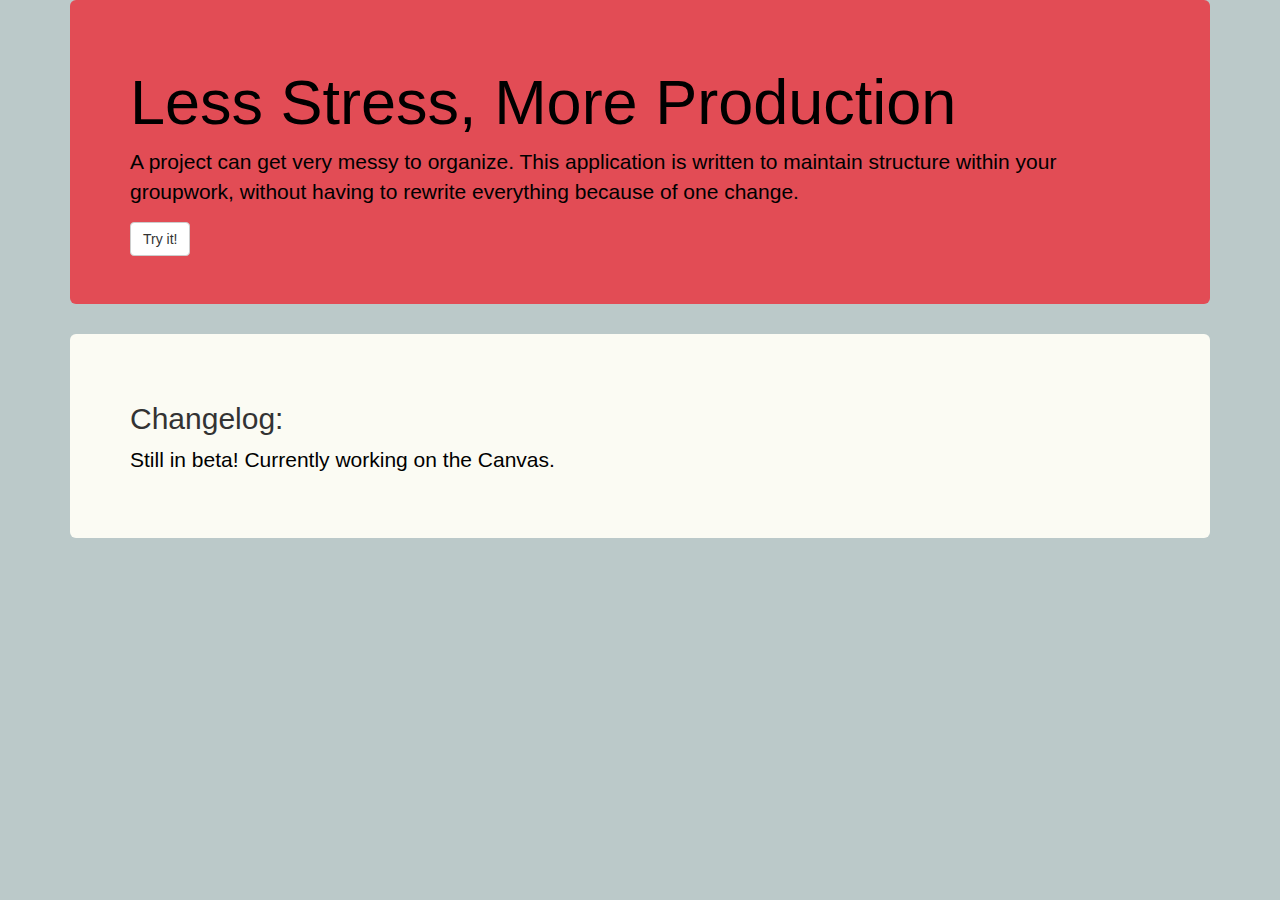
<file: index.html>
<html>
  <link rel="stylesheet" href="app/bootstrap-3.3.5-dist/css/bootstrap.min.css" />
  <link rel="stylesheet" href="default.css" />
  <head>
    <title>Project Layout Manager</title>
    <meta charset="UTF-8">
  </head>

  <body>
    <div class="container">
      <div class="jumbotron">
        <h1>Less Stress, More Production</h1>
        <p>A project can get very messy to organize. This application is written to maintain structure within your groupwork, without having to rewrite everything because of one change.</p>
        <a href="app/index.html"><button type="button" class="btn btn-default">Try it!</button></a>
      </div>
      <div class="jumbotron changelog">
        <h2>Changelog: </h2>
        <p>Still in beta! Currently working on the Canvas.</p>
      </div>
    </div>
  </body>
</html>
</file>
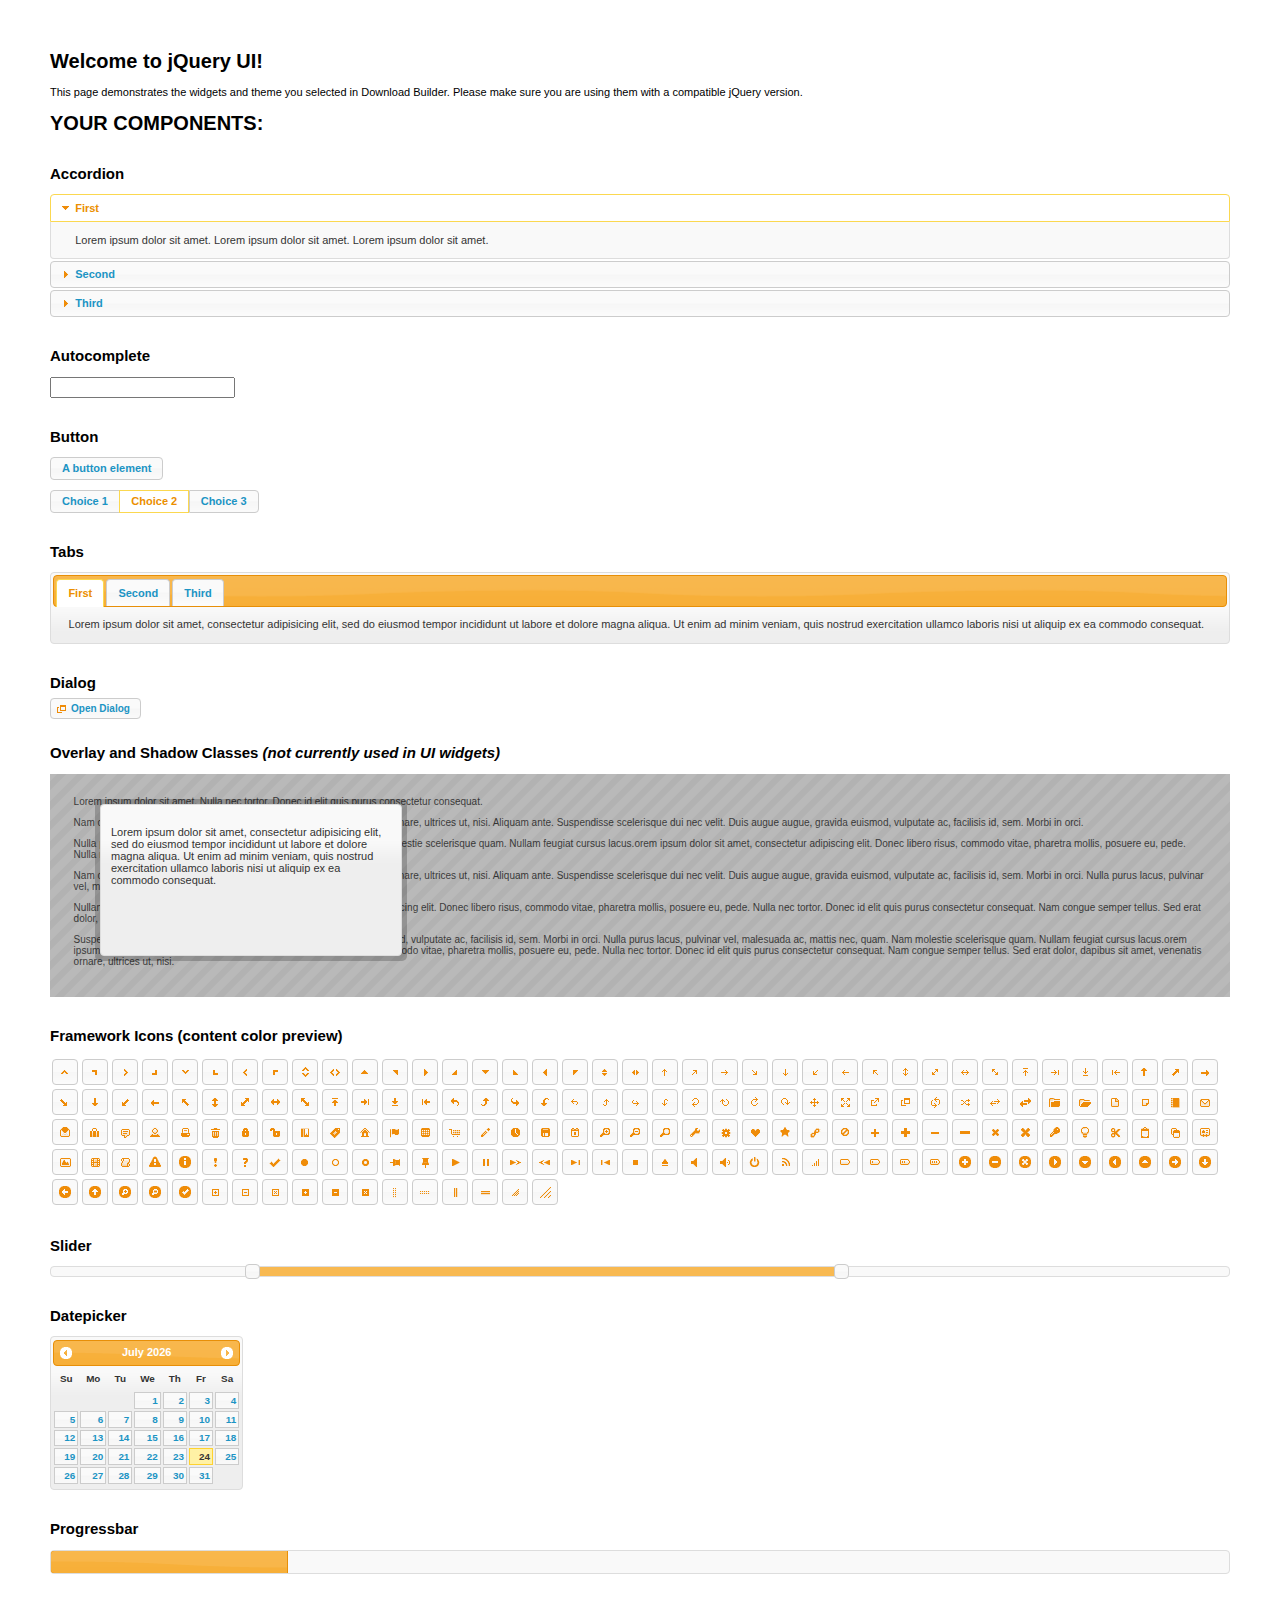
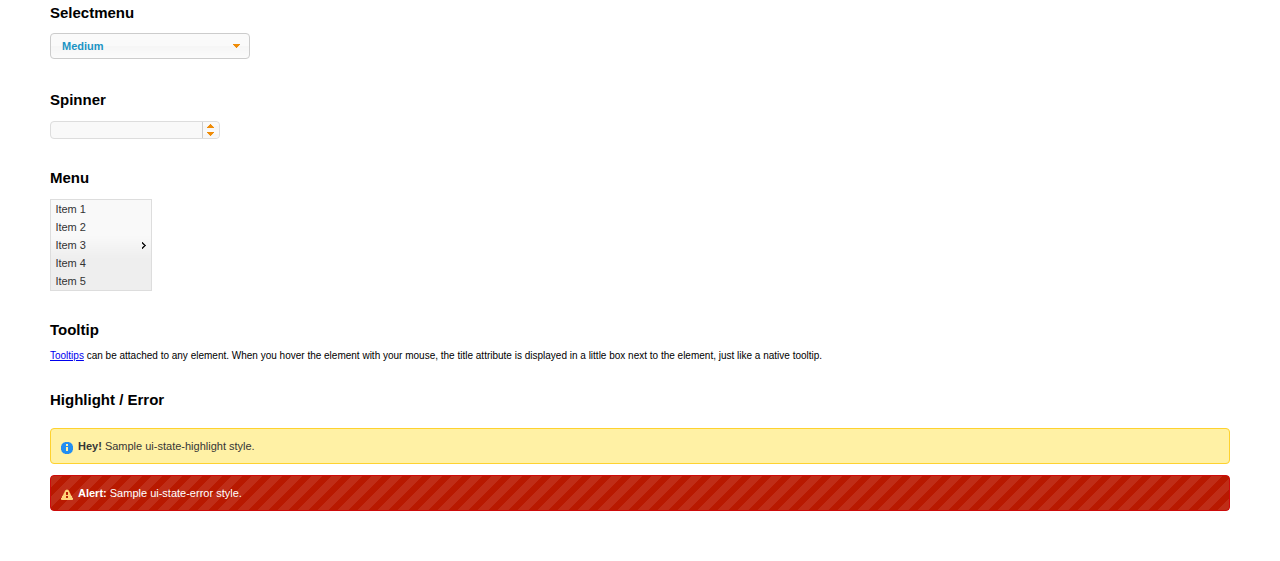
<file: app/jquery-ui-1.11.4.custom/index.html>
<!doctype html>
<html lang="us">
<head>
	<meta charset="utf-8">
	<title>jQuery UI Example Page</title>
	<link href="jquery-ui.css" rel="stylesheet">
	<style>
	body{
		font: 62.5% "Trebuchet MS", sans-serif;
		margin: 50px;
	}
	.demoHeaders {
		margin-top: 2em;
	}
	#dialog-link {
		padding: .4em 1em .4em 20px;
		text-decoration: none;
		position: relative;
	}
	#dialog-link span.ui-icon {
		margin: 0 5px 0 0;
		position: absolute;
		left: .2em;
		top: 50%;
		margin-top: -8px;
	}
	#icons {
		margin: 0;
		padding: 0;
	}
	#icons li {
		margin: 2px;
		position: relative;
		padding: 4px 0;
		cursor: pointer;
		float: left;
		list-style: none;
	}
	#icons span.ui-icon {
		float: left;
		margin: 0 4px;
	}
	.fakewindowcontain .ui-widget-overlay {
		position: absolute;
	}
	select {
		width: 200px;
	}
	</style>
</head>
<body>

<h1>Welcome to jQuery UI!</h1>

<div class="ui-widget">
	<p>This page demonstrates the widgets and theme you selected in Download Builder. Please make sure you are using them with a compatible jQuery version.</p>
</div>

<h1>YOUR COMPONENTS:</h1>


<!-- Accordion -->
<h2 class="demoHeaders">Accordion</h2>
<div id="accordion">
	<h3>First</h3>
	<div>Lorem ipsum dolor sit amet. Lorem ipsum dolor sit amet. Lorem ipsum dolor sit amet.</div>
	<h3>Second</h3>
	<div>Phasellus mattis tincidunt nibh.</div>
	<h3>Third</h3>
	<div>Nam dui erat, auctor a, dignissim quis.</div>
</div>



<!-- Autocomplete -->
<h2 class="demoHeaders">Autocomplete</h2>
<div>
	<input id="autocomplete" title="type &quot;a&quot;">
</div>



<!-- Button -->
<h2 class="demoHeaders">Button</h2>
<button id="button">A button element</button>
<form style="margin-top: 1em;">
	<div id="radioset">
		<input type="radio" id="radio1" name="radio"><label for="radio1">Choice 1</label>
		<input type="radio" id="radio2" name="radio" checked="checked"><label for="radio2">Choice 2</label>
		<input type="radio" id="radio3" name="radio"><label for="radio3">Choice 3</label>
	</div>
</form>



<!-- Tabs -->
<h2 class="demoHeaders">Tabs</h2>
<div id="tabs">
	<ul>
		<li><a href="#tabs-1">First</a></li>
		<li><a href="#tabs-2">Second</a></li>
		<li><a href="#tabs-3">Third</a></li>
	</ul>
	<div id="tabs-1">Lorem ipsum dolor sit amet, consectetur adipisicing elit, sed do eiusmod tempor incididunt ut labore et dolore magna aliqua. Ut enim ad minim veniam, quis nostrud exercitation ullamco laboris nisi ut aliquip ex ea commodo consequat.</div>
	<div id="tabs-2">Phasellus mattis tincidunt nibh. Cras orci urna, blandit id, pretium vel, aliquet ornare, felis. Maecenas scelerisque sem non nisl. Fusce sed lorem in enim dictum bibendum.</div>
	<div id="tabs-3">Nam dui erat, auctor a, dignissim quis, sollicitudin eu, felis. Pellentesque nisi urna, interdum eget, sagittis et, consequat vestibulum, lacus. Mauris porttitor ullamcorper augue.</div>
</div>



<!-- Dialog NOTE: Dialog is not generated by UI in this demo so it can be visually styled in themeroller-->
<h2 class="demoHeaders">Dialog</h2>
<p><a href="#" id="dialog-link" class="ui-state-default ui-corner-all"><span class="ui-icon ui-icon-newwin"></span>Open Dialog</a></p>

<h2 class="demoHeaders">Overlay and Shadow Classes <em>(not currently used in UI widgets)</em></h2>
<div style="position: relative; width: 96%; height: 200px; padding:1% 2%; overflow:hidden;" class="fakewindowcontain">
	<p>Lorem ipsum dolor sit amet,  Nulla nec tortor. Donec id elit quis purus consectetur consequat. </p><p>Nam congue semper tellus. Sed erat dolor, dapibus sit amet, venenatis ornare, ultrices ut, nisi. Aliquam ante. Suspendisse scelerisque dui nec velit. Duis augue augue, gravida euismod, vulputate ac, facilisis id, sem. Morbi in orci. </p><p>Nulla purus lacus, pulvinar vel, malesuada ac, mattis nec, quam. Nam molestie scelerisque quam. Nullam feugiat cursus lacus.orem ipsum dolor sit amet, consectetur adipiscing elit. Donec libero risus, commodo vitae, pharetra mollis, posuere eu, pede. Nulla nec tortor. Donec id elit quis purus consectetur consequat. </p><p>Nam congue semper tellus. Sed erat dolor, dapibus sit amet, venenatis ornare, ultrices ut, nisi. Aliquam ante. Suspendisse scelerisque dui nec velit. Duis augue augue, gravida euismod, vulputate ac, facilisis id, sem. Morbi in orci. Nulla purus lacus, pulvinar vel, malesuada ac, mattis nec, quam. Nam molestie scelerisque quam. </p><p>Nullam feugiat cursus lacus.orem ipsum dolor sit amet, consectetur adipiscing elit. Donec libero risus, commodo vitae, pharetra mollis, posuere eu, pede. Nulla nec tortor. Donec id elit quis purus consectetur consequat. Nam congue semper tellus. Sed erat dolor, dapibus sit amet, venenatis ornare, ultrices ut, nisi. Aliquam ante. </p><p>Suspendisse scelerisque dui nec velit. Duis augue augue, gravida euismod, vulputate ac, facilisis id, sem. Morbi in orci. Nulla purus lacus, pulvinar vel, malesuada ac, mattis nec, quam. Nam molestie scelerisque quam. Nullam feugiat cursus lacus.orem ipsum dolor sit amet, consectetur adipiscing elit. Donec libero risus, commodo vitae, pharetra mollis, posuere eu, pede. Nulla nec tortor. Donec id elit quis purus consectetur consequat. Nam congue semper tellus. Sed erat dolor, dapibus sit amet, venenatis ornare, ultrices ut, nisi. </p>

	<!-- ui-dialog -->
	<div class="ui-overlay"><div class="ui-widget-overlay"></div><div class="ui-widget-shadow ui-corner-all" style="width: 302px; height: 152px; position: absolute; left: 50px; top: 30px;"></div></div>
	<div style="position: absolute; width: 280px; height: 130px;left: 50px; top: 30px; padding: 10px;" class="ui-widget ui-widget-content ui-corner-all">
		<div class="ui-dialog-content ui-widget-content" style="background: none; border: 0;">
			<p>Lorem ipsum dolor sit amet, consectetur adipisicing elit, sed do eiusmod tempor incididunt ut labore et dolore magna aliqua. Ut enim ad minim veniam, quis nostrud exercitation ullamco laboris nisi ut aliquip ex ea commodo consequat.</p>
		</div>
	</div>

</div>

<!-- ui-dialog -->
<div id="dialog" title="Dialog Title">
	<p>Lorem ipsum dolor sit amet, consectetur adipisicing elit, sed do eiusmod tempor incididunt ut labore et dolore magna aliqua. Ut enim ad minim veniam, quis nostrud exercitation ullamco laboris nisi ut aliquip ex ea commodo consequat.</p>
</div>



<h2 class="demoHeaders">Framework Icons (content color preview)</h2>
<ul id="icons" class="ui-widget ui-helper-clearfix">
	<li class="ui-state-default ui-corner-all" title=".ui-icon-carat-1-n"><span class="ui-icon ui-icon-carat-1-n"></span></li>
	<li class="ui-state-default ui-corner-all" title=".ui-icon-carat-1-ne"><span class="ui-icon ui-icon-carat-1-ne"></span></li>
	<li class="ui-state-default ui-corner-all" title=".ui-icon-carat-1-e"><span class="ui-icon ui-icon-carat-1-e"></span></li>
	<li class="ui-state-default ui-corner-all" title=".ui-icon-carat-1-se"><span class="ui-icon ui-icon-carat-1-se"></span></li>
	<li class="ui-state-default ui-corner-all" title=".ui-icon-carat-1-s"><span class="ui-icon ui-icon-carat-1-s"></span></li>
	<li class="ui-state-default ui-corner-all" title=".ui-icon-carat-1-sw"><span class="ui-icon ui-icon-carat-1-sw"></span></li>
	<li class="ui-state-default ui-corner-all" title=".ui-icon-carat-1-w"><span class="ui-icon ui-icon-carat-1-w"></span></li>
	<li class="ui-state-default ui-corner-all" title=".ui-icon-carat-1-nw"><span class="ui-icon ui-icon-carat-1-nw"></span></li>
	<li class="ui-state-default ui-corner-all" title=".ui-icon-carat-2-n-s"><span class="ui-icon ui-icon-carat-2-n-s"></span></li>
	<li class="ui-state-default ui-corner-all" title=".ui-icon-carat-2-e-w"><span class="ui-icon ui-icon-carat-2-e-w"></span></li>
	<li class="ui-state-default ui-corner-all" title=".ui-icon-triangle-1-n"><span class="ui-icon ui-icon-triangle-1-n"></span></li>
	<li class="ui-state-default ui-corner-all" title=".ui-icon-triangle-1-ne"><span class="ui-icon ui-icon-triangle-1-ne"></span></li>
	<li class="ui-state-default ui-corner-all" title=".ui-icon-triangle-1-e"><span class="ui-icon ui-icon-triangle-1-e"></span></li>
	<li class="ui-state-default ui-corner-all" title=".ui-icon-triangle-1-se"><span class="ui-icon ui-icon-triangle-1-se"></span></li>
	<li class="ui-state-default ui-corner-all" title=".ui-icon-triangle-1-s"><span class="ui-icon ui-icon-triangle-1-s"></span></li>
	<li class="ui-state-default ui-corner-all" title=".ui-icon-triangle-1-sw"><span class="ui-icon ui-icon-triangle-1-sw"></span></li>
	<li class="ui-state-default ui-corner-all" title=".ui-icon-triangle-1-w"><span class="ui-icon ui-icon-triangle-1-w"></span></li>
	<li class="ui-state-default ui-corner-all" title=".ui-icon-triangle-1-nw"><span class="ui-icon ui-icon-triangle-1-nw"></span></li>
	<li class="ui-state-default ui-corner-all" title=".ui-icon-triangle-2-n-s"><span class="ui-icon ui-icon-triangle-2-n-s"></span></li>
	<li class="ui-state-default ui-corner-all" title=".ui-icon-triangle-2-e-w"><span class="ui-icon ui-icon-triangle-2-e-w"></span></li>
	<li class="ui-state-default ui-corner-all" title=".ui-icon-arrow-1-n"><span class="ui-icon ui-icon-arrow-1-n"></span></li>
	<li class="ui-state-default ui-corner-all" title=".ui-icon-arrow-1-ne"><span class="ui-icon ui-icon-arrow-1-ne"></span></li>
	<li class="ui-state-default ui-corner-all" title=".ui-icon-arrow-1-e"><span class="ui-icon ui-icon-arrow-1-e"></span></li>
	<li class="ui-state-default ui-corner-all" title=".ui-icon-arrow-1-se"><span class="ui-icon ui-icon-arrow-1-se"></span></li>
	<li class="ui-state-default ui-corner-all" title=".ui-icon-arrow-1-s"><span class="ui-icon ui-icon-arrow-1-s"></span></li>
	<li class="ui-state-default ui-corner-all" title=".ui-icon-arrow-1-sw"><span class="ui-icon ui-icon-arrow-1-sw"></span></li>
	<li class="ui-state-default ui-corner-all" title=".ui-icon-arrow-1-w"><span class="ui-icon ui-icon-arrow-1-w"></span></li>
	<li class="ui-state-default ui-corner-all" title=".ui-icon-arrow-1-nw"><span class="ui-icon ui-icon-arrow-1-nw"></span></li>
	<li class="ui-state-default ui-corner-all" title=".ui-icon-arrow-2-n-s"><span class="ui-icon ui-icon-arrow-2-n-s"></span></li>
	<li class="ui-state-default ui-corner-all" title=".ui-icon-arrow-2-ne-sw"><span class="ui-icon ui-icon-arrow-2-ne-sw"></span></li>
	<li class="ui-state-default ui-corner-all" title=".ui-icon-arrow-2-e-w"><span class="ui-icon ui-icon-arrow-2-e-w"></span></li>
	<li class="ui-state-default ui-corner-all" title=".ui-icon-arrow-2-se-nw"><span class="ui-icon ui-icon-arrow-2-se-nw"></span></li>
	<li class="ui-state-default ui-corner-all" title=".ui-icon-arrowstop-1-n"><span class="ui-icon ui-icon-arrowstop-1-n"></span></li>
	<li class="ui-state-default ui-corner-all" title=".ui-icon-arrowstop-1-e"><span class="ui-icon ui-icon-arrowstop-1-e"></span></li>
	<li class="ui-state-default ui-corner-all" title=".ui-icon-arrowstop-1-s"><span class="ui-icon ui-icon-arrowstop-1-s"></span></li>
	<li class="ui-state-default ui-corner-all" title=".ui-icon-arrowstop-1-w"><span class="ui-icon ui-icon-arrowstop-1-w"></span></li>
	<li class="ui-state-default ui-corner-all" title=".ui-icon-arrowthick-1-n"><span class="ui-icon ui-icon-arrowthick-1-n"></span></li>
	<li class="ui-state-default ui-corner-all" title=".ui-icon-arrowthick-1-ne"><span class="ui-icon ui-icon-arrowthick-1-ne"></span></li>
	<li class="ui-state-default ui-corner-all" title=".ui-icon-arrowthick-1-e"><span class="ui-icon ui-icon-arrowthick-1-e"></span></li>
	<li class="ui-state-default ui-corner-all" title=".ui-icon-arrowthick-1-se"><span class="ui-icon ui-icon-arrowthick-1-se"></span></li>
	<li class="ui-state-default ui-corner-all" title=".ui-icon-arrowthick-1-s"><span class="ui-icon ui-icon-arrowthick-1-s"></span></li>
	<li class="ui-state-default ui-corner-all" title=".ui-icon-arrowthick-1-sw"><span class="ui-icon ui-icon-arrowthick-1-sw"></span></li>
	<li class="ui-state-default ui-corner-all" title=".ui-icon-arrowthick-1-w"><span class="ui-icon ui-icon-arrowthick-1-w"></span></li>
	<li class="ui-state-default ui-corner-all" title=".ui-icon-arrowthick-1-nw"><span class="ui-icon ui-icon-arrowthick-1-nw"></span></li>
	<li class="ui-state-default ui-corner-all" title=".ui-icon-arrowthick-2-n-s"><span class="ui-icon ui-icon-arrowthick-2-n-s"></span></li>
	<li class="ui-state-default ui-corner-all" title=".ui-icon-arrowthick-2-ne-sw"><span class="ui-icon ui-icon-arrowthick-2-ne-sw"></span></li>
	<li class="ui-state-default ui-corner-all" title=".ui-icon-arrowthick-2-e-w"><span class="ui-icon ui-icon-arrowthick-2-e-w"></span></li>
	<li class="ui-state-default ui-corner-all" title=".ui-icon-arrowthick-2-se-nw"><span class="ui-icon ui-icon-arrowthick-2-se-nw"></span></li>
	<li class="ui-state-default ui-corner-all" title=".ui-icon-arrowthickstop-1-n"><span class="ui-icon ui-icon-arrowthickstop-1-n"></span></li>
	<li class="ui-state-default ui-corner-all" title=".ui-icon-arrowthickstop-1-e"><span class="ui-icon ui-icon-arrowthickstop-1-e"></span></li>
	<li class="ui-state-default ui-corner-all" title=".ui-icon-arrowthickstop-1-s"><span class="ui-icon ui-icon-arrowthickstop-1-s"></span></li>
	<li class="ui-state-default ui-corner-all" title=".ui-icon-arrowthickstop-1-w"><span class="ui-icon ui-icon-arrowthickstop-1-w"></span></li>
	<li class="ui-state-default ui-corner-all" title=".ui-icon-arrowreturnthick-1-w"><span class="ui-icon ui-icon-arrowreturnthick-1-w"></span></li>
	<li class="ui-state-default ui-corner-all" title=".ui-icon-arrowreturnthick-1-n"><span class="ui-icon ui-icon-arrowreturnthick-1-n"></span></li>
	<li class="ui-state-default ui-corner-all" title=".ui-icon-arrowreturnthick-1-e"><span class="ui-icon ui-icon-arrowreturnthick-1-e"></span></li>
	<li class="ui-state-default ui-corner-all" title=".ui-icon-arrowreturnthick-1-s"><span class="ui-icon ui-icon-arrowreturnthick-1-s"></span></li>
	<li class="ui-state-default ui-corner-all" title=".ui-icon-arrowreturn-1-w"><span class="ui-icon ui-icon-arrowreturn-1-w"></span></li>
	<li class="ui-state-default ui-corner-all" title=".ui-icon-arrowreturn-1-n"><span class="ui-icon ui-icon-arrowreturn-1-n"></span></li>
	<li class="ui-state-default ui-corner-all" title=".ui-icon-arrowreturn-1-e"><span class="ui-icon ui-icon-arrowreturn-1-e"></span></li>
	<li class="ui-state-default ui-corner-all" title=".ui-icon-arrowreturn-1-s"><span class="ui-icon ui-icon-arrowreturn-1-s"></span></li>
	<li class="ui-state-default ui-corner-all" title=".ui-icon-arrowrefresh-1-w"><span class="ui-icon ui-icon-arrowrefresh-1-w"></span></li>
	<li class="ui-state-default ui-corner-all" title=".ui-icon-arrowrefresh-1-n"><span class="ui-icon ui-icon-arrowrefresh-1-n"></span></li>
	<li class="ui-state-default ui-corner-all" title=".ui-icon-arrowrefresh-1-e"><span class="ui-icon ui-icon-arrowrefresh-1-e"></span></li>
	<li class="ui-state-default ui-corner-all" title=".ui-icon-arrowrefresh-1-s"><span class="ui-icon ui-icon-arrowrefresh-1-s"></span></li>
	<li class="ui-state-default ui-corner-all" title=".ui-icon-arrow-4"><span class="ui-icon ui-icon-arrow-4"></span></li>
	<li class="ui-state-default ui-corner-all" title=".ui-icon-arrow-4-diag"><span class="ui-icon ui-icon-arrow-4-diag"></span></li>
	<li class="ui-state-default ui-corner-all" title=".ui-icon-extlink"><span class="ui-icon ui-icon-extlink"></span></li>
	<li class="ui-state-default ui-corner-all" title=".ui-icon-newwin"><span class="ui-icon ui-icon-newwin"></span></li>
	<li class="ui-state-default ui-corner-all" title=".ui-icon-refresh"><span class="ui-icon ui-icon-refresh"></span></li>
	<li class="ui-state-default ui-corner-all" title=".ui-icon-shuffle"><span class="ui-icon ui-icon-shuffle"></span></li>
	<li class="ui-state-default ui-corner-all" title=".ui-icon-transfer-e-w"><span class="ui-icon ui-icon-transfer-e-w"></span></li>
	<li class="ui-state-default ui-corner-all" title=".ui-icon-transferthick-e-w"><span class="ui-icon ui-icon-transferthick-e-w"></span></li>
	<li class="ui-state-default ui-corner-all" title=".ui-icon-folder-collapsed"><span class="ui-icon ui-icon-folder-collapsed"></span></li>
	<li class="ui-state-default ui-corner-all" title=".ui-icon-folder-open"><span class="ui-icon ui-icon-folder-open"></span></li>
	<li class="ui-state-default ui-corner-all" title=".ui-icon-document"><span class="ui-icon ui-icon-document"></span></li>
	<li class="ui-state-default ui-corner-all" title=".ui-icon-document-b"><span class="ui-icon ui-icon-document-b"></span></li>
	<li class="ui-state-default ui-corner-all" title=".ui-icon-note"><span class="ui-icon ui-icon-note"></span></li>
	<li class="ui-state-default ui-corner-all" title=".ui-icon-mail-closed"><span class="ui-icon ui-icon-mail-closed"></span></li>
	<li class="ui-state-default ui-corner-all" title=".ui-icon-mail-open"><span class="ui-icon ui-icon-mail-open"></span></li>
	<li class="ui-state-default ui-corner-all" title=".ui-icon-suitcase"><span class="ui-icon ui-icon-suitcase"></span></li>
	<li class="ui-state-default ui-corner-all" title=".ui-icon-comment"><span class="ui-icon ui-icon-comment"></span></li>
	<li class="ui-state-default ui-corner-all" title=".ui-icon-person"><span class="ui-icon ui-icon-person"></span></li>
	<li class="ui-state-default ui-corner-all" title=".ui-icon-print"><span class="ui-icon ui-icon-print"></span></li>
	<li class="ui-state-default ui-corner-all" title=".ui-icon-trash"><span class="ui-icon ui-icon-trash"></span></li>
	<li class="ui-state-default ui-corner-all" title=".ui-icon-locked"><span class="ui-icon ui-icon-locked"></span></li>
	<li class="ui-state-default ui-corner-all" title=".ui-icon-unlocked"><span class="ui-icon ui-icon-unlocked"></span></li>
	<li class="ui-state-default ui-corner-all" title=".ui-icon-bookmark"><span class="ui-icon ui-icon-bookmark"></span></li>
	<li class="ui-state-default ui-corner-all" title=".ui-icon-tag"><span class="ui-icon ui-icon-tag"></span></li>
	<li class="ui-state-default ui-corner-all" title=".ui-icon-home"><span class="ui-icon ui-icon-home"></span></li>
	<li class="ui-state-default ui-corner-all" title=".ui-icon-flag"><span class="ui-icon ui-icon-flag"></span></li>
	<li class="ui-state-default ui-corner-all" title=".ui-icon-calculator"><span class="ui-icon ui-icon-calculator"></span></li>
	<li class="ui-state-default ui-corner-all" title=".ui-icon-cart"><span class="ui-icon ui-icon-cart"></span></li>
	<li class="ui-state-default ui-corner-all" title=".ui-icon-pencil"><span class="ui-icon ui-icon-pencil"></span></li>
	<li class="ui-state-default ui-corner-all" title=".ui-icon-clock"><span class="ui-icon ui-icon-clock"></span></li>
	<li class="ui-state-default ui-corner-all" title=".ui-icon-disk"><span class="ui-icon ui-icon-disk"></span></li>
	<li class="ui-state-default ui-corner-all" title=".ui-icon-calendar"><span class="ui-icon ui-icon-calendar"></span></li>
	<li class="ui-state-default ui-corner-all" title=".ui-icon-zoomin"><span class="ui-icon ui-icon-zoomin"></span></li>
	<li class="ui-state-default ui-corner-all" title=".ui-icon-zoomout"><span class="ui-icon ui-icon-zoomout"></span></li>
	<li class="ui-state-default ui-corner-all" title=".ui-icon-search"><span class="ui-icon ui-icon-search"></span></li>
	<li class="ui-state-default ui-corner-all" title=".ui-icon-wrench"><span class="ui-icon ui-icon-wrench"></span></li>
	<li class="ui-state-default ui-corner-all" title=".ui-icon-gear"><span class="ui-icon ui-icon-gear"></span></li>
	<li class="ui-state-default ui-corner-all" title=".ui-icon-heart"><span class="ui-icon ui-icon-heart"></span></li>
	<li class="ui-state-default ui-corner-all" title=".ui-icon-star"><span class="ui-icon ui-icon-star"></span></li>
	<li class="ui-state-default ui-corner-all" title=".ui-icon-link"><span class="ui-icon ui-icon-link"></span></li>
	<li class="ui-state-default ui-corner-all" title=".ui-icon-cancel"><span class="ui-icon ui-icon-cancel"></span></li>
	<li class="ui-state-default ui-corner-all" title=".ui-icon-plus"><span class="ui-icon ui-icon-plus"></span></li>
	<li class="ui-state-default ui-corner-all" title=".ui-icon-plusthick"><span class="ui-icon ui-icon-plusthick"></span></li>
	<li class="ui-state-default ui-corner-all" title=".ui-icon-minus"><span class="ui-icon ui-icon-minus"></span></li>
	<li class="ui-state-default ui-corner-all" title=".ui-icon-minusthick"><span class="ui-icon ui-icon-minusthick"></span></li>
	<li class="ui-state-default ui-corner-all" title=".ui-icon-close"><span class="ui-icon ui-icon-close"></span></li>
	<li class="ui-state-default ui-corner-all" title=".ui-icon-closethick"><span class="ui-icon ui-icon-closethick"></span></li>
	<li class="ui-state-default ui-corner-all" title=".ui-icon-key"><span class="ui-icon ui-icon-key"></span></li>
	<li class="ui-state-default ui-corner-all" title=".ui-icon-lightbulb"><span class="ui-icon ui-icon-lightbulb"></span></li>
	<li class="ui-state-default ui-corner-all" title=".ui-icon-scissors"><span class="ui-icon ui-icon-scissors"></span></li>
	<li class="ui-state-default ui-corner-all" title=".ui-icon-clipboard"><span class="ui-icon ui-icon-clipboard"></span></li>
	<li class="ui-state-default ui-corner-all" title=".ui-icon-copy"><span class="ui-icon ui-icon-copy"></span></li>
	<li class="ui-state-default ui-corner-all" title=".ui-icon-contact"><span class="ui-icon ui-icon-contact"></span></li>
	<li class="ui-state-default ui-corner-all" title=".ui-icon-image"><span class="ui-icon ui-icon-image"></span></li>
	<li class="ui-state-default ui-corner-all" title=".ui-icon-video"><span class="ui-icon ui-icon-video"></span></li>
	<li class="ui-state-default ui-corner-all" title=".ui-icon-script"><span class="ui-icon ui-icon-script"></span></li>
	<li class="ui-state-default ui-corner-all" title=".ui-icon-alert"><span class="ui-icon ui-icon-alert"></span></li>
	<li class="ui-state-default ui-corner-all" title=".ui-icon-info"><span class="ui-icon ui-icon-info"></span></li>
	<li class="ui-state-default ui-corner-all" title=".ui-icon-notice"><span class="ui-icon ui-icon-notice"></span></li>
	<li class="ui-state-default ui-corner-all" title=".ui-icon-help"><span class="ui-icon ui-icon-help"></span></li>
	<li class="ui-state-default ui-corner-all" title=".ui-icon-check"><span class="ui-icon ui-icon-check"></span></li>
	<li class="ui-state-default ui-corner-all" title=".ui-icon-bullet"><span class="ui-icon ui-icon-bullet"></span></li>
	<li class="ui-state-default ui-corner-all" title=".ui-icon-radio-off"><span class="ui-icon ui-icon-radio-off"></span></li>
	<li class="ui-state-default ui-corner-all" title=".ui-icon-radio-on"><span class="ui-icon ui-icon-radio-on"></span></li>
	<li class="ui-state-default ui-corner-all" title=".ui-icon-pin-w"><span class="ui-icon ui-icon-pin-w"></span></li>
	<li class="ui-state-default ui-corner-all" title=".ui-icon-pin-s"><span class="ui-icon ui-icon-pin-s"></span></li>
	<li class="ui-state-default ui-corner-all" title=".ui-icon-play"><span class="ui-icon ui-icon-play"></span></li>
	<li class="ui-state-default ui-corner-all" title=".ui-icon-pause"><span class="ui-icon ui-icon-pause"></span></li>
	<li class="ui-state-default ui-corner-all" title=".ui-icon-seek-next"><span class="ui-icon ui-icon-seek-next"></span></li>
	<li class="ui-state-default ui-corner-all" title=".ui-icon-seek-prev"><span class="ui-icon ui-icon-seek-prev"></span></li>
	<li class="ui-state-default ui-corner-all" title=".ui-icon-seek-end"><span class="ui-icon ui-icon-seek-end"></span></li>
	<li class="ui-state-default ui-corner-all" title=".ui-icon-seek-first"><span class="ui-icon ui-icon-seek-first"></span></li>
	<li class="ui-state-default ui-corner-all" title=".ui-icon-stop"><span class="ui-icon ui-icon-stop"></span></li>
	<li class="ui-state-default ui-corner-all" title=".ui-icon-eject"><span class="ui-icon ui-icon-eject"></span></li>
	<li class="ui-state-default ui-corner-all" title=".ui-icon-volume-off"><span class="ui-icon ui-icon-volume-off"></span></li>
	<li class="ui-state-default ui-corner-all" title=".ui-icon-volume-on"><span class="ui-icon ui-icon-volume-on"></span></li>
	<li class="ui-state-default ui-corner-all" title=".ui-icon-power"><span class="ui-icon ui-icon-power"></span></li>
	<li class="ui-state-default ui-corner-all" title=".ui-icon-signal-diag"><span class="ui-icon ui-icon-signal-diag"></span></li>
	<li class="ui-state-default ui-corner-all" title=".ui-icon-signal"><span class="ui-icon ui-icon-signal"></span></li>
	<li class="ui-state-default ui-corner-all" title=".ui-icon-battery-0"><span class="ui-icon ui-icon-battery-0"></span></li>
	<li class="ui-state-default ui-corner-all" title=".ui-icon-battery-1"><span class="ui-icon ui-icon-battery-1"></span></li>
	<li class="ui-state-default ui-corner-all" title=".ui-icon-battery-2"><span class="ui-icon ui-icon-battery-2"></span></li>
	<li class="ui-state-default ui-corner-all" title=".ui-icon-battery-3"><span class="ui-icon ui-icon-battery-3"></span></li>
	<li class="ui-state-default ui-corner-all" title=".ui-icon-circle-plus"><span class="ui-icon ui-icon-circle-plus"></span></li>
	<li class="ui-state-default ui-corner-all" title=".ui-icon-circle-minus"><span class="ui-icon ui-icon-circle-minus"></span></li>
	<li class="ui-state-default ui-corner-all" title=".ui-icon-circle-close"><span class="ui-icon ui-icon-circle-close"></span></li>
	<li class="ui-state-default ui-corner-all" title=".ui-icon-circle-triangle-e"><span class="ui-icon ui-icon-circle-triangle-e"></span></li>
	<li class="ui-state-default ui-corner-all" title=".ui-icon-circle-triangle-s"><span class="ui-icon ui-icon-circle-triangle-s"></span></li>
	<li class="ui-state-default ui-corner-all" title=".ui-icon-circle-triangle-w"><span class="ui-icon ui-icon-circle-triangle-w"></span></li>
	<li class="ui-state-default ui-corner-all" title=".ui-icon-circle-triangle-n"><span class="ui-icon ui-icon-circle-triangle-n"></span></li>
	<li class="ui-state-default ui-corner-all" title=".ui-icon-circle-arrow-e"><span class="ui-icon ui-icon-circle-arrow-e"></span></li>
	<li class="ui-state-default ui-corner-all" title=".ui-icon-circle-arrow-s"><span class="ui-icon ui-icon-circle-arrow-s"></span></li>
	<li class="ui-state-default ui-corner-all" title=".ui-icon-circle-arrow-w"><span class="ui-icon ui-icon-circle-arrow-w"></span></li>
	<li class="ui-state-default ui-corner-all" title=".ui-icon-circle-arrow-n"><span class="ui-icon ui-icon-circle-arrow-n"></span></li>
	<li class="ui-state-default ui-corner-all" title=".ui-icon-circle-zoomin"><span class="ui-icon ui-icon-circle-zoomin"></span></li>
	<li class="ui-state-default ui-corner-all" title=".ui-icon-circle-zoomout"><span class="ui-icon ui-icon-circle-zoomout"></span></li>
	<li class="ui-state-default ui-corner-all" title=".ui-icon-circle-check"><span class="ui-icon ui-icon-circle-check"></span></li>
	<li class="ui-state-default ui-corner-all" title=".ui-icon-circlesmall-plus"><span class="ui-icon ui-icon-circlesmall-plus"></span></li>
	<li class="ui-state-default ui-corner-all" title=".ui-icon-circlesmall-minus"><span class="ui-icon ui-icon-circlesmall-minus"></span></li>
	<li class="ui-state-default ui-corner-all" title=".ui-icon-circlesmall-close"><span class="ui-icon ui-icon-circlesmall-close"></span></li>
	<li class="ui-state-default ui-corner-all" title=".ui-icon-squaresmall-plus"><span class="ui-icon ui-icon-squaresmall-plus"></span></li>
	<li class="ui-state-default ui-corner-all" title=".ui-icon-squaresmall-minus"><span class="ui-icon ui-icon-squaresmall-minus"></span></li>
	<li class="ui-state-default ui-corner-all" title=".ui-icon-squaresmall-close"><span class="ui-icon ui-icon-squaresmall-close"></span></li>
	<li class="ui-state-default ui-corner-all" title=".ui-icon-grip-dotted-vertical"><span class="ui-icon ui-icon-grip-dotted-vertical"></span></li>
	<li class="ui-state-default ui-corner-all" title=".ui-icon-grip-dotted-horizontal"><span class="ui-icon ui-icon-grip-dotted-horizontal"></span></li>
	<li class="ui-state-default ui-corner-all" title=".ui-icon-grip-solid-vertical"><span class="ui-icon ui-icon-grip-solid-vertical"></span></li>
	<li class="ui-state-default ui-corner-all" title=".ui-icon-grip-solid-horizontal"><span class="ui-icon ui-icon-grip-solid-horizontal"></span></li>
	<li class="ui-state-default ui-corner-all" title=".ui-icon-gripsmall-diagonal-se"><span class="ui-icon ui-icon-gripsmall-diagonal-se"></span></li>
	<li class="ui-state-default ui-corner-all" title=".ui-icon-grip-diagonal-se"><span class="ui-icon ui-icon-grip-diagonal-se"></span></li>
</ul>


<!-- Slider -->
<h2 class="demoHeaders">Slider</h2>
<div id="slider"></div>



<!-- Datepicker -->
<h2 class="demoHeaders">Datepicker</h2>
<div id="datepicker"></div>



<!-- Progressbar -->
<h2 class="demoHeaders">Progressbar</h2>
<div id="progressbar"></div>



<!-- Progressbar -->
<h2 class="demoHeaders">Selectmenu</h2>
<select id="selectmenu">
	<option>Slower</option>
	<option>Slow</option>
	<option selected="selected">Medium</option>
	<option>Fast</option>
	<option>Faster</option>
</select>



<!-- Spinner -->
<h2 class="demoHeaders">Spinner</h2>
<input id="spinner">



<!-- Menu -->
<h2 class="demoHeaders">Menu</h2>
<ul style="width:100px;" id="menu">
	<li>Item 1</li>
	<li>Item 2</li>
	<li>Item 3
		<ul>
			<li>Item 3-1</li>
			<li>Item 3-2</li>
			<li>Item 3-3</li>
			<li>Item 3-4</li>
			<li>Item 3-5</li>
		</ul>
	</li>
	<li>Item 4</li>
	<li>Item 5</li>
</ul>



<!-- Tooltip -->
<h2 class="demoHeaders">Tooltip</h2>
<p id="tooltip">
	<a href="#" title="That&apos;s what this widget is">Tooltips</a> can be attached to any element. When you hover
the element with your mouse, the title attribute is displayed in a little box next to the element, just like a native tooltip.
</p>


<!-- Highlight / Error -->
<h2 class="demoHeaders">Highlight / Error</h2>
<div class="ui-widget">
	<div class="ui-state-highlight ui-corner-all" style="margin-top: 20px; padding: 0 .7em;">
		<p><span class="ui-icon ui-icon-info" style="float: left; margin-right: .3em;"></span>
		<strong>Hey!</strong> Sample ui-state-highlight style.</p>
	</div>
</div>
<br>
<div class="ui-widget">
	<div class="ui-state-error ui-corner-all" style="padding: 0 .7em;">
		<p><span class="ui-icon ui-icon-alert" style="float: left; margin-right: .3em;"></span>
		<strong>Alert:</strong> Sample ui-state-error style.</p>
	</div>
</div>

<script src="external/jquery/jquery.js"></script>
<script src="jquery-ui.js"></script>
<script>

$( "#accordion" ).accordion();



var availableTags = [
	"ActionScript",
	"AppleScript",
	"Asp",
	"BASIC",
	"C",
	"C++",
	"Clojure",
	"COBOL",
	"ColdFusion",
	"Erlang",
	"Fortran",
	"Groovy",
	"Haskell",
	"Java",
	"JavaScript",
	"Lisp",
	"Perl",
	"PHP",
	"Python",
	"Ruby",
	"Scala",
	"Scheme"
];
$( "#autocomplete" ).autocomplete({
	source: availableTags
});



$( "#button" ).button();
$( "#radioset" ).buttonset();



$( "#tabs" ).tabs();



$( "#dialog" ).dialog({
	autoOpen: false,
	width: 400,
	buttons: [
		{
			text: "Ok",
			click: function() {
				$( this ).dialog( "close" );
			}
		},
		{
			text: "Cancel",
			click: function() {
				$( this ).dialog( "close" );
			}
		}
	]
});

// Link to open the dialog
$( "#dialog-link" ).click(function( event ) {
	$( "#dialog" ).dialog( "open" );
	event.preventDefault();
});



$( "#datepicker" ).datepicker({
	inline: true
});



$( "#slider" ).slider({
	range: true,
	values: [ 17, 67 ]
});



$( "#progressbar" ).progressbar({
	value: 20
});



$( "#spinner" ).spinner();



$( "#menu" ).menu();



$( "#tooltip" ).tooltip();



$( "#selectmenu" ).selectmenu();


// Hover states on the static widgets
$( "#dialog-link, #icons li" ).hover(
	function() {
		$( this ).addClass( "ui-state-hover" );
	},
	function() {
		$( this ).removeClass( "ui-state-hover" );
	}
);
</script>
</body>
</html>
</file>
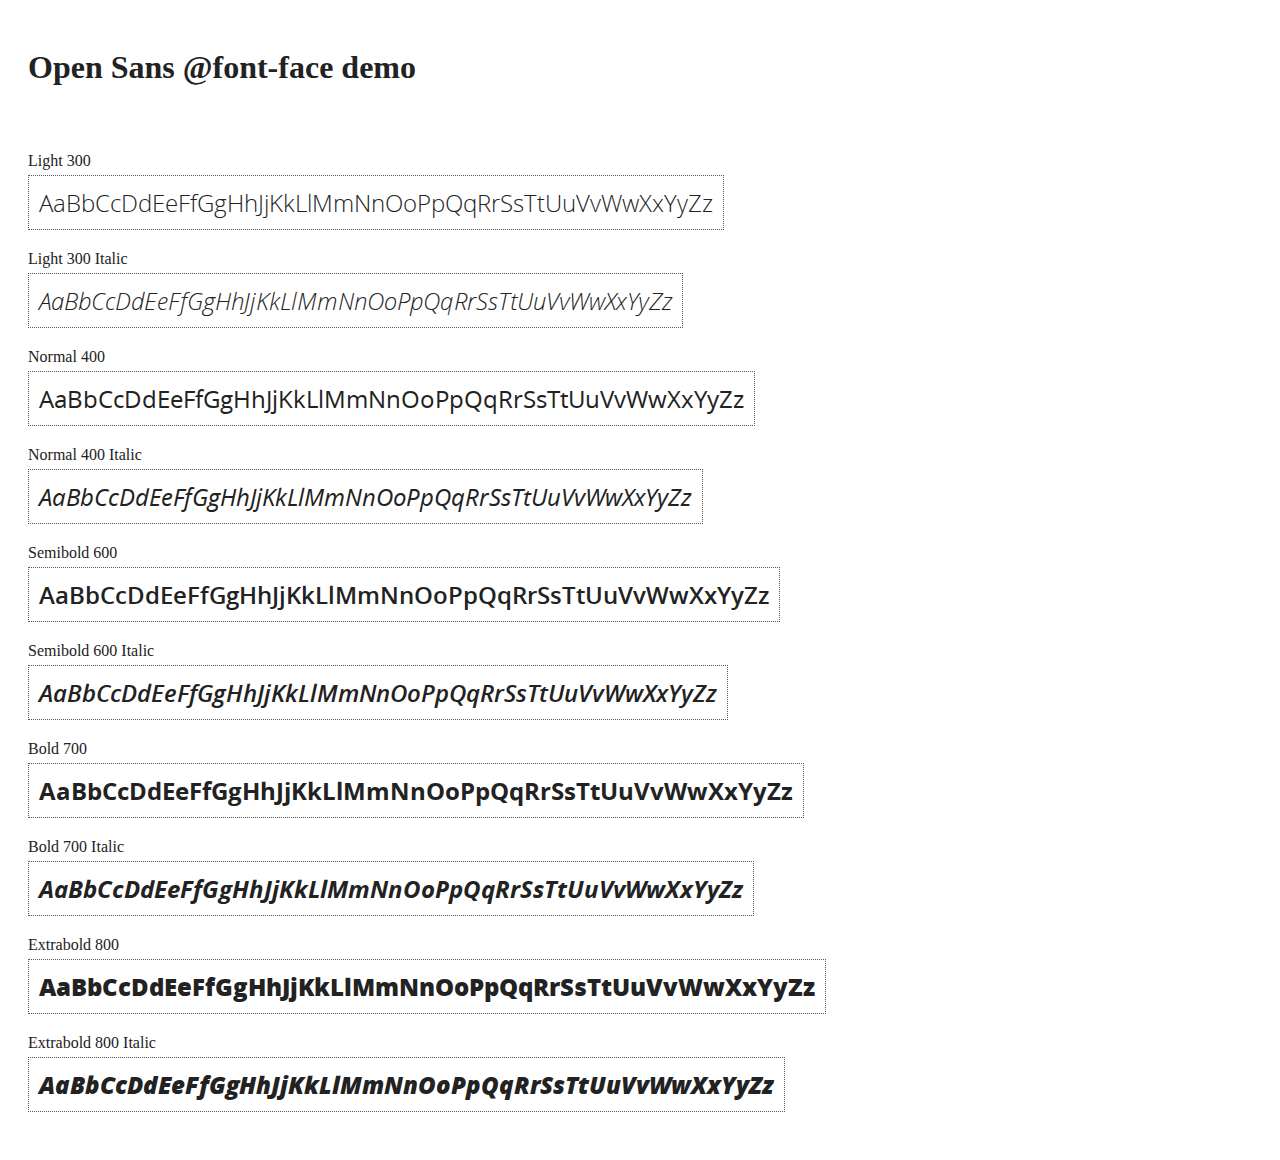
<file: app/angular-1.4.3/docs/components/open-sans-fontface-1.0.4/index.html>
<!DOCTYPE html>
<html>
	<head>
		<title>Open Sans @font-face demo</title>
		<meta charset="UTF-8" />
		<link rel="stylesheet" href="open-sans.css" type="text/css" />
		<style>
		body {
			padding: 20px;
			color: #222;
			background: #fff;
		}

		span { display: block; }

		.font-demo {
			display: inline-block;
			margin: 5px 0 20px;
			padding: 10px;
			border: 1px dotted #555;
			font-family: 'Open Sans';
			font-size: 24px;
		}
		</style>
	</head>
	<body>
		<h1>Open Sans @font-face demo</h1>
		<div style="margin-bottom:20px">
			<iframe src="http://ghbtns.com/github-btn.html?user=FontFaceKit&amp;repo=open-sans&amp;type=watch&amp;count=true"
					style="width:110px;height:20px;border:0"></iframe>
			<iframe src="http://ghbtns.com/github-btn.html?user=FontFaceKit&amp;repo=open-sans&amp;type=fork&amp;count=true"
					style="width:95px;height:20px;border:0"></iframe>
		</div>

		<span>Light 300</span>
		<div class="font-demo" style="font-weight:300">
			AaBbCcDdEeFfGgHhJjKkLlMmNnOoPpQqRrSsTtUuVvWwXxYyZz
		</div>

		<span>Light 300 Italic</span>
		<div class="font-demo" style="font-weight:300;font-style:italic">
			AaBbCcDdEeFfGgHhJjKkLlMmNnOoPpQqRrSsTtUuVvWwXxYyZz
		</div>

		<span>Normal 400</span>
		<div class="font-demo">
			AaBbCcDdEeFfGgHhJjKkLlMmNnOoPpQqRrSsTtUuVvWwXxYyZz
		</div>

		<span>Normal 400 Italic</span>
		<div class="font-demo" style="font-style:italic">
			AaBbCcDdEeFfGgHhJjKkLlMmNnOoPpQqRrSsTtUuVvWwXxYyZz
		</div>

		<span>Semibold 600</span>
		<div class="font-demo" style="font-weight:600">
			AaBbCcDdEeFfGgHhJjKkLlMmNnOoPpQqRrSsTtUuVvWwXxYyZz
		</div>

		<span>Semibold 600 Italic</span>
		<div class="font-demo" style="font-weight:600;font-style:italic">
			AaBbCcDdEeFfGgHhJjKkLlMmNnOoPpQqRrSsTtUuVvWwXxYyZz
		</div>

		<span>Bold 700</span>
		<div class="font-demo" style="font-weight:700">
			AaBbCcDdEeFfGgHhJjKkLlMmNnOoPpQqRrSsTtUuVvWwXxYyZz
		</div>

		<span>Bold 700 Italic</span>
		<div class="font-demo" style="font-weight:700;font-style:italic">
			AaBbCcDdEeFfGgHhJjKkLlMmNnOoPpQqRrSsTtUuVvWwXxYyZz
		</div>

		<span>Extrabold 800</span>
		<div class="font-demo" style="font-weight:800">
			AaBbCcDdEeFfGgHhJjKkLlMmNnOoPpQqRrSsTtUuVvWwXxYyZz
		</div>

		<span>Extrabold 800 Italic</span>
		<div class="font-demo" style="font-weight:800;font-style:italic">
			AaBbCcDdEeFfGgHhJjKkLlMmNnOoPpQqRrSsTtUuVvWwXxYyZz
		</div>
	</body>
</html>
</file>
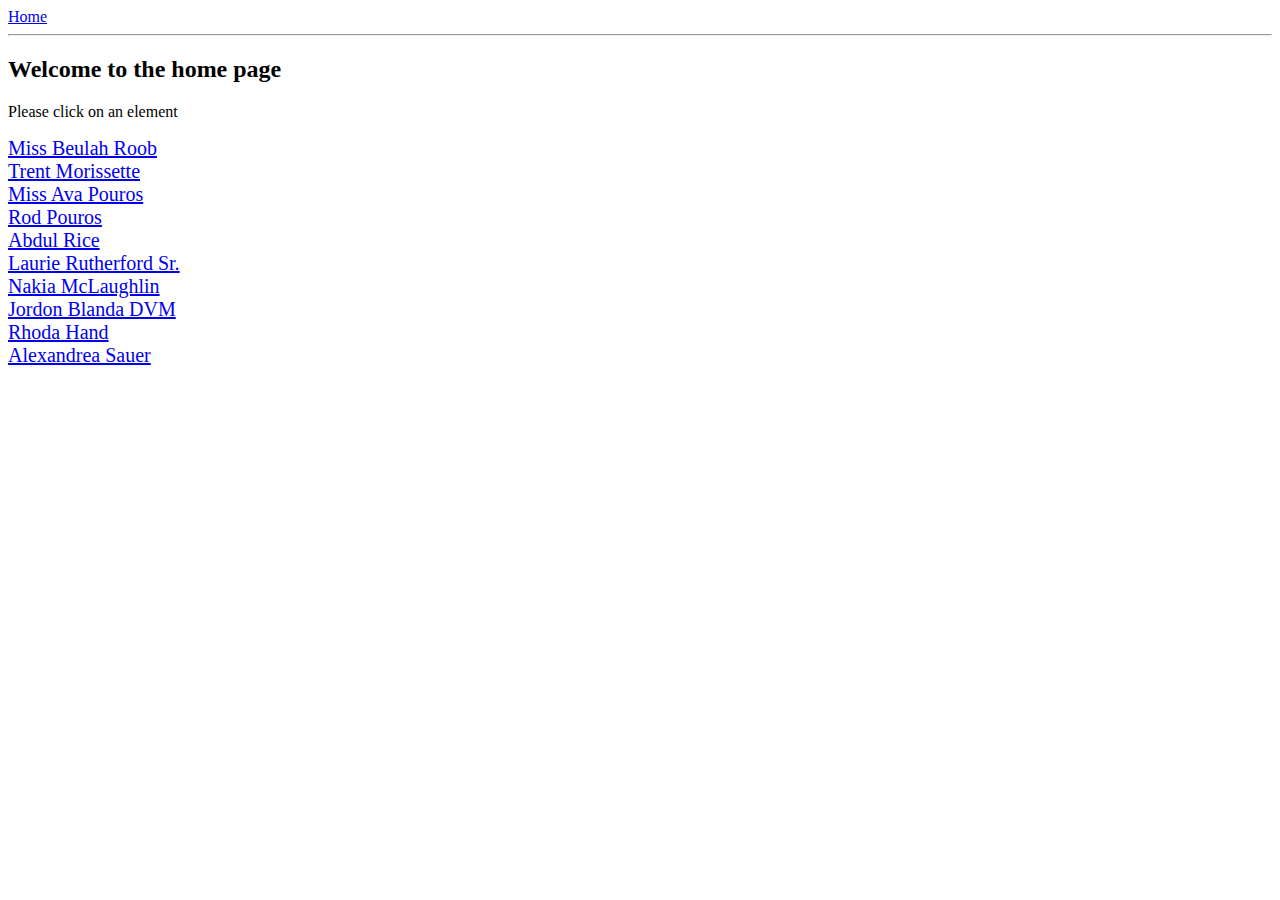
<file: app/angular-1.4.3/docs/examples/example-anchoringExample/index.html>
<!doctype html>
<html lang="en">
<head>
  <meta charset="UTF-8">
  <title>Example - example-anchoringExample</title>
  <link href="animations.css" rel="stylesheet" type="text/css">
  

  <script src="../../../angular.min.js"></script>
  <script src="../../../angular-animate.js"></script>
  <script src="../../../angular-route.js"></script>
  <script src="script.js"></script>
  

  
</head>
<body ng-app="anchoringExample">
  <a href="#/">Home</a>
<hr />
<div class="view-container">
  <div ng-view class="view"></div>
</div>
</body>
</html>
</file>
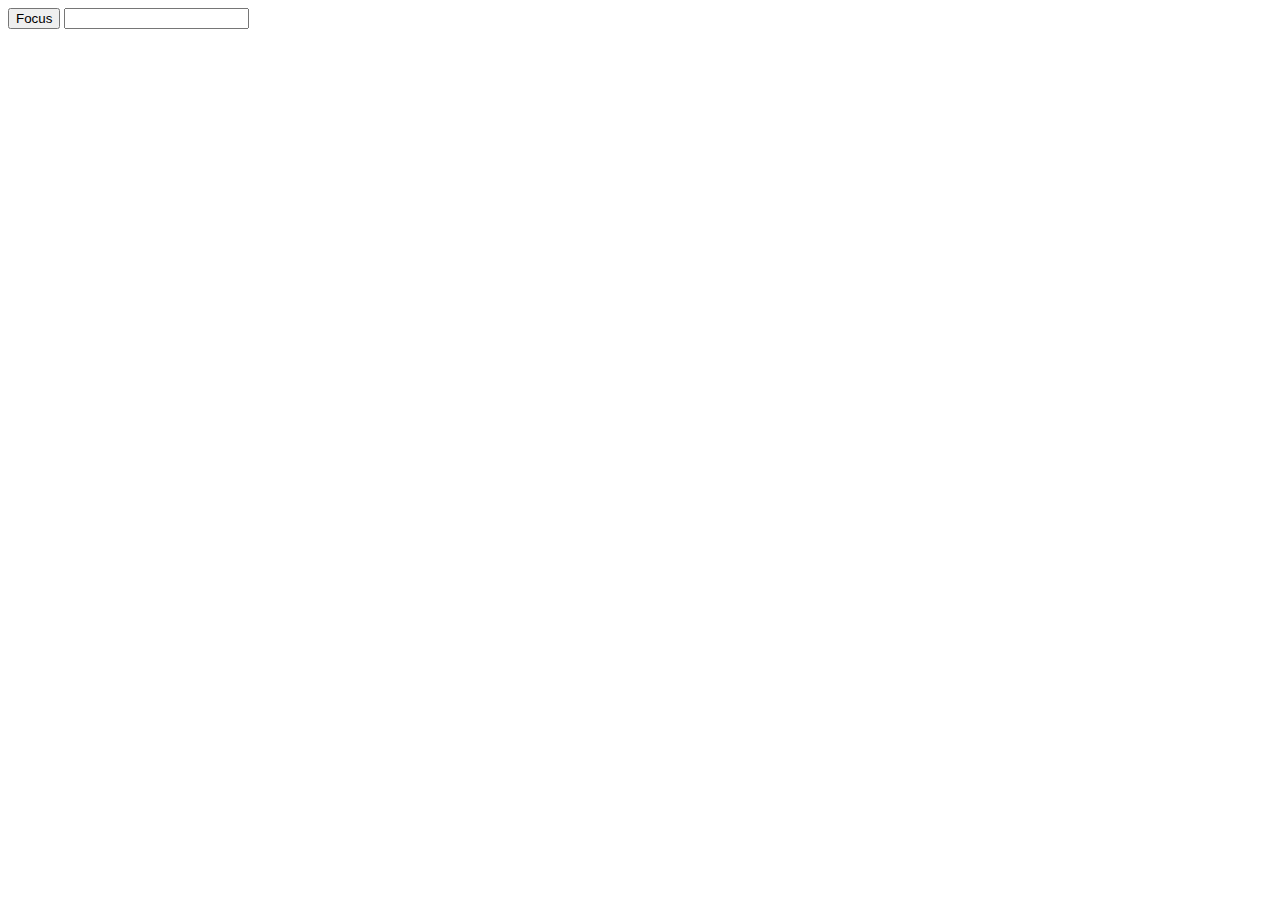
<file: app/angular-1.4.3/docs/examples/example-error-$rootScope-inprog/index.html>
<!doctype html>
<html lang="en">
<head>
  <meta charset="UTF-8">
  <title>Example - example-error-$rootScope-inprog</title>
  

  <script src="../../../angular.min.js"></script>
  <script src="app.js"></script>
  

  
</head>
<body ng-app="app">
  <button ng-click="focusInput = true">Focus</button>
<input ng-focus="count = count + 1" set-focus-if="focusInput" />
</body>
</html>
</file>
<file: default.css>
/*
Color palette here:
http://www.colourlovers.com/palette/3670689/American_Typewriter
*/

.jumbotron {
    background-color: #E24C55;
}

.jumbotron > h1 {
    color: black;
}

.jumbotron > p {
    color: black;
}

body {
    background-color: #BBC9C9;
}

.changelog {
    background-color: #FBFBF3;
}
</file>
<file: app/angular-1.4.3/docs/components/open-sans-fontface-1.0.4/open-sans.css>
/* Open Sans @font-face kit */

/* BEGIN Light */
@font-face {
  font-family: 'Open Sans';
  src: url('fonts/Light/OpenSans-Light.eot');
  src: url('fonts/Light/OpenSans-Light.eot?#iefix') format('embedded-opentype'),
       url('fonts/Light/OpenSans-Light.woff') format('woff'),
       url('fonts/Light/OpenSans-Light.ttf') format('truetype'),
       url('fonts/Light/OpenSans-Light.svg#OpenSansLight') format('svg');
  font-weight: 300;
  font-style: normal;
}
/* END Light */

/* BEGIN Light Italic */
@font-face {
  font-family: 'Open Sans';
  src: url('fonts/LightItalic/OpenSans-LightItalic.eot');
  src: url('fonts/LightItalic/OpenSans-LightItalic.eot?#iefix') format('embedded-opentype'),
       url('fonts/LightItalic/OpenSans-LightItalic.woff') format('woff'),
       url('fonts/LightItalic/OpenSans-LightItalic.ttf') format('truetype'),
       url('fonts/LightItalic/OpenSans-LightItalic.svg#OpenSansLightItalic') format('svg');
  font-weight: 300;
  font-style: italic;
}
/* END Light Italic */

/* BEGIN Regular */
@font-face {
  font-family: 'Open Sans';
  src: url('fonts/Regular/OpenSans-Regular.eot');
  src: url('fonts/Regular/OpenSans-Regular.eot?#iefix') format('embedded-opentype'),
       url('fonts/Regular/OpenSans-Regular.woff') format('woff'),
       url('fonts/Regular/OpenSans-Regular.ttf') format('truetype'),
       url('fonts/Regular/OpenSans-Regular.svg#OpenSansRegular') format('svg');
  font-weight: normal;
  font-style: normal;
}
/* END Regular */

/* BEGIN Italic */
@font-face {
  font-family: 'Open Sans';
  src: url('fonts/Italic/OpenSans-Italic.eot');
  src: url('fonts/Italic/OpenSans-Italic.eot?#iefix') format('embedded-opentype'),
       url('fonts/Italic/OpenSans-Italic.woff') format('woff'),
       url('fonts/Italic/OpenSans-Italic.ttf') format('truetype'),
       url('fonts/Italic/OpenSans-Italic.svg#OpenSansItalic') format('svg');
  font-weight: normal;
  font-style: italic;
}
/* END Italic */

/* BEGIN Semibold */
@font-face {
  font-family: 'Open Sans';
  src: url('fonts/Semibold/OpenSans-Semibold.eot');
  src: url('fonts/Semibold/OpenSans-Semibold.eot?#iefix') format('embedded-opentype'),
       url('fonts/Semibold/OpenSans-Semibold.woff') format('woff'),
       url('fonts/Semibold/OpenSans-Semibold.ttf') format('truetype'),
       url('fonts/Semibold/OpenSans-Semibold.svg#OpenSansSemibold') format('svg');
  font-weight: 600;
  font-style: normal;
}
/* END Semibold */

/* BEGIN Semibold Italic */
@font-face {
  font-family: 'Open Sans';
  src: url('fonts/SemiboldItalic/OpenSans-SemiboldItalic.eot');
  src: url('fonts/SemiboldItalic/OpenSans-SemiboldItalic.eot?#iefix') format('embedded-opentype'),
       url('fonts/SemiboldItalic/OpenSans-SemiboldItalic.woff') format('woff'),
       url('fonts/SemiboldItalic/OpenSans-SemiboldItalic.ttf') format('truetype'),
       url('fonts/SemiboldItalic/OpenSans-SemiboldItalic.svg#OpenSansSemiboldItalic') format('svg');
  font-weight: 600;
  font-style: italic;
}
/* END Semibold Italic */

/* BEGIN Bold */
@font-face {
  font-family: 'Open Sans';
  src: url('fonts/Bold/OpenSans-Bold.eot');
  src: url('fonts/Bold/OpenSans-Bold.eot?#iefix') format('embedded-opentype'),
       url('fonts/Bold/OpenSans-Bold.woff') format('woff'),
       url('fonts/Bold/OpenSans-Bold.ttf') format('truetype'),
       url('fonts/Bold/OpenSans-Bold.svg#OpenSansBold') format('svg');
  font-weight: bold;
  font-style: normal;
}
/* END Bold */

/* BEGIN Bold Italic */
@font-face {
  font-family: 'Open Sans';
  src: url('fonts/BoldItalic/OpenSans-BoldItalic.eot');
  src: url('fonts/BoldItalic/OpenSans-BoldItalic.eot?#iefix') format('embedded-opentype'),
       url('fonts/BoldItalic/OpenSans-BoldItalic.woff') format('woff'),
       url('fonts/BoldItalic/OpenSans-BoldItalic.ttf') format('truetype'),
       url('fonts/BoldItalic/OpenSans-BoldItalic.svg#OpenSansBoldItalic') format('svg');
  font-weight: bold;
  font-style: italic;
}
/* END Bold Italic */

/* BEGIN Extrabold */
@font-face {
  font-family: 'Open Sans';
  src: url('fonts/ExtraBold/OpenSans-ExtraBold.eot');
  src: url('fonts/ExtraBold/OpenSans-ExtraBold.eot?#iefix') format('embedded-opentype'),
       url('fonts/ExtraBold/OpenSans-ExtraBold.woff') format('woff'),
       url('fonts/ExtraBold/OpenSans-ExtraBold.ttf') format('truetype'),
       url('fonts/ExtraBold/OpenSans-ExtraBold.svg#OpenSansExtrabold') format('svg');
  font-weight: 800;
  font-style: normal;
}
/* END Extrabold */

/* BEGIN Extrabold Italic */
@font-face {
  font-family: 'Open Sans';
  src: url('fonts/ExtraBoldItalic/OpenSans-ExtraBoldItalic.eot');
  src: url('fonts/ExtraBoldItalic/OpenSans-ExtraBoldItalic.eot?#iefix') format('embedded-opentype'),
       url('fonts/ExtraBoldItalic/OpenSans-ExtraBoldItalic.woff') format('woff'),
       url('fonts/ExtraBoldItalic/OpenSans-ExtraBoldItalic.ttf') format('truetype'),
       url('fonts/ExtraBoldItalic/OpenSans-ExtraBoldItalic.svg#OpenSansExtraboldItalic') format('svg');
  font-weight: 800;
  font-style: italic;
}
/* END Extrabold Italic */
</file>
<file: app/angular-1.4.3/docs/examples/example-anchoringExample/animations.css>
.record {
  display:block;
  font-size:20px;
}
.profile {
  background:black;
  color:white;
  font-size:100px;
}
.view-container {
  position:relative;
}
.view-container > .view.ng-animate {
  position:absolute;
  top:0;
  left:0;
  width:100%;
  min-height:500px;
}
.view.ng-enter, .view.ng-leave,
.record.ng-anchor {
  transition:0.5s linear all;
}
.view.ng-enter {
  transform:translateX(100%);
}
.view.ng-enter.ng-enter-active, .view.ng-leave {
  transform:translateX(0%);
}
.view.ng-leave.ng-leave-active {
  transform:translateX(-100%);
}
.record.ng-anchor-out {
  background:red;
}
</file>
